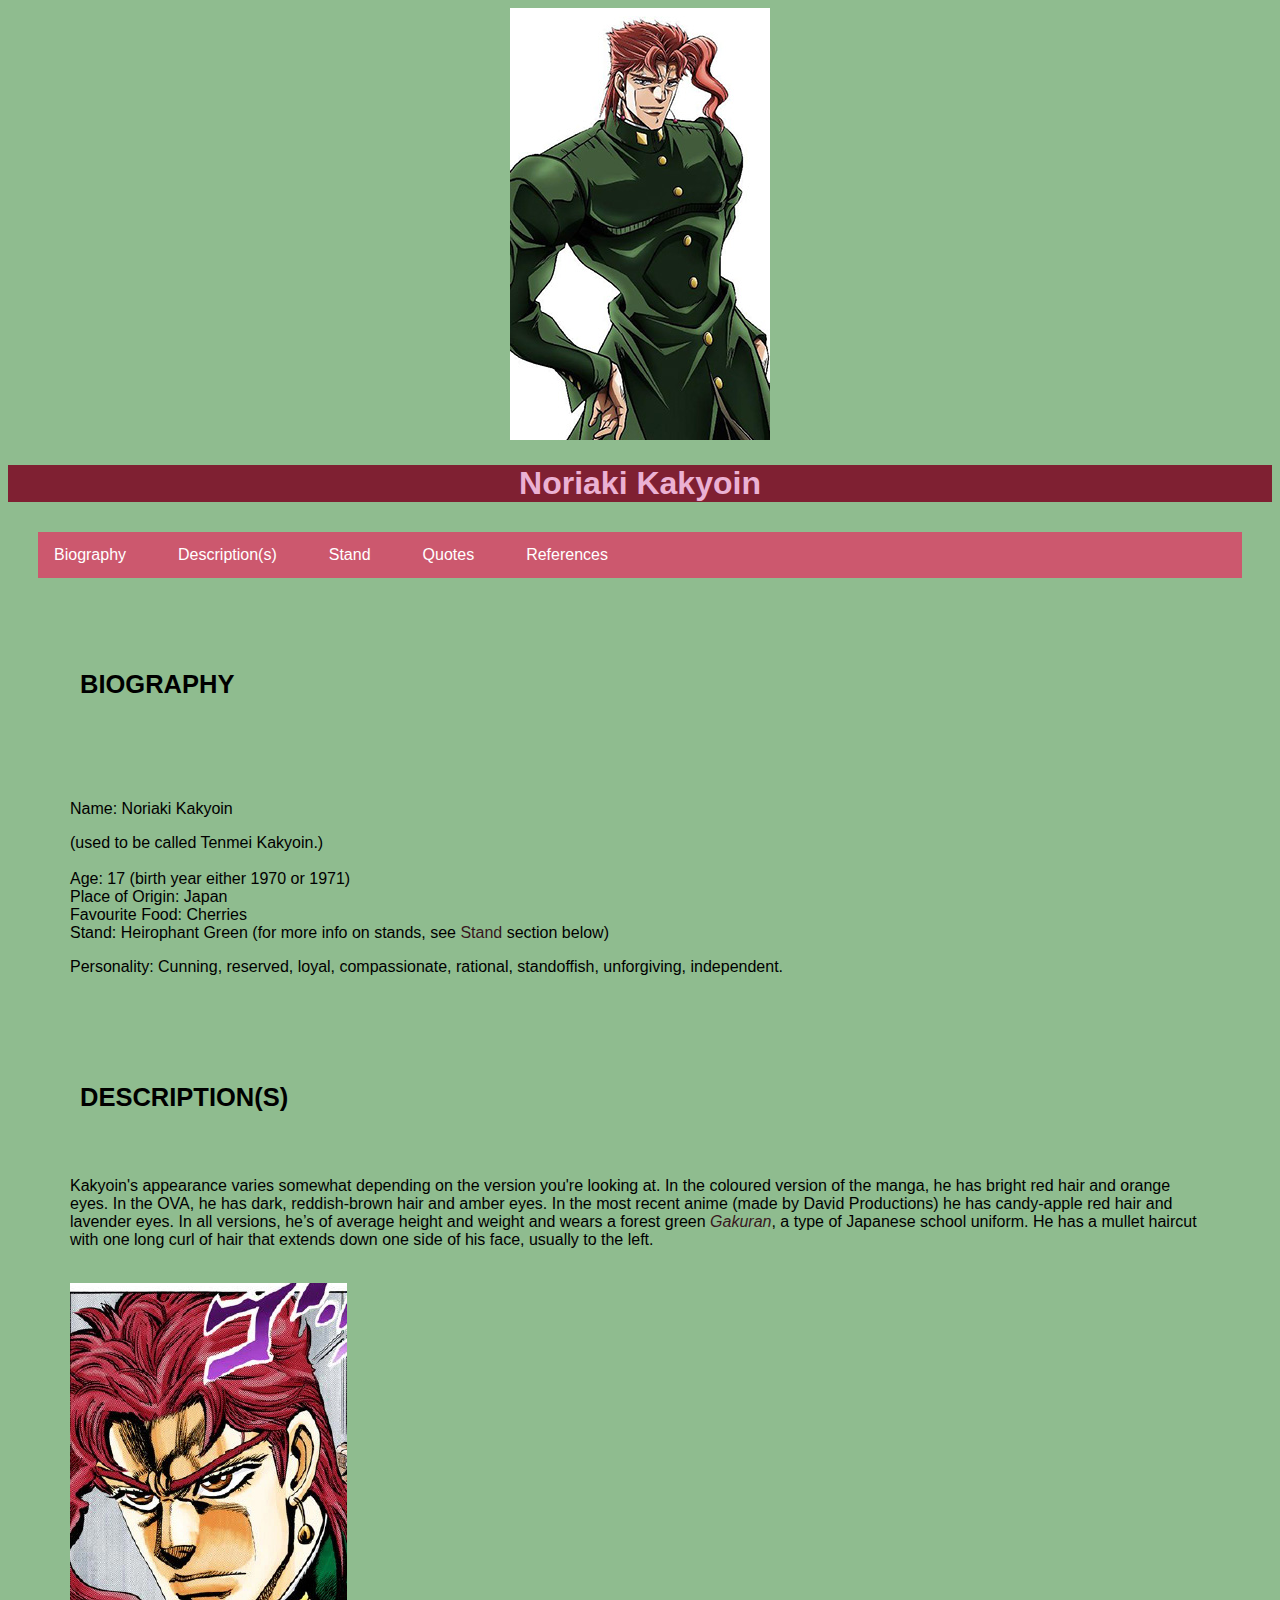
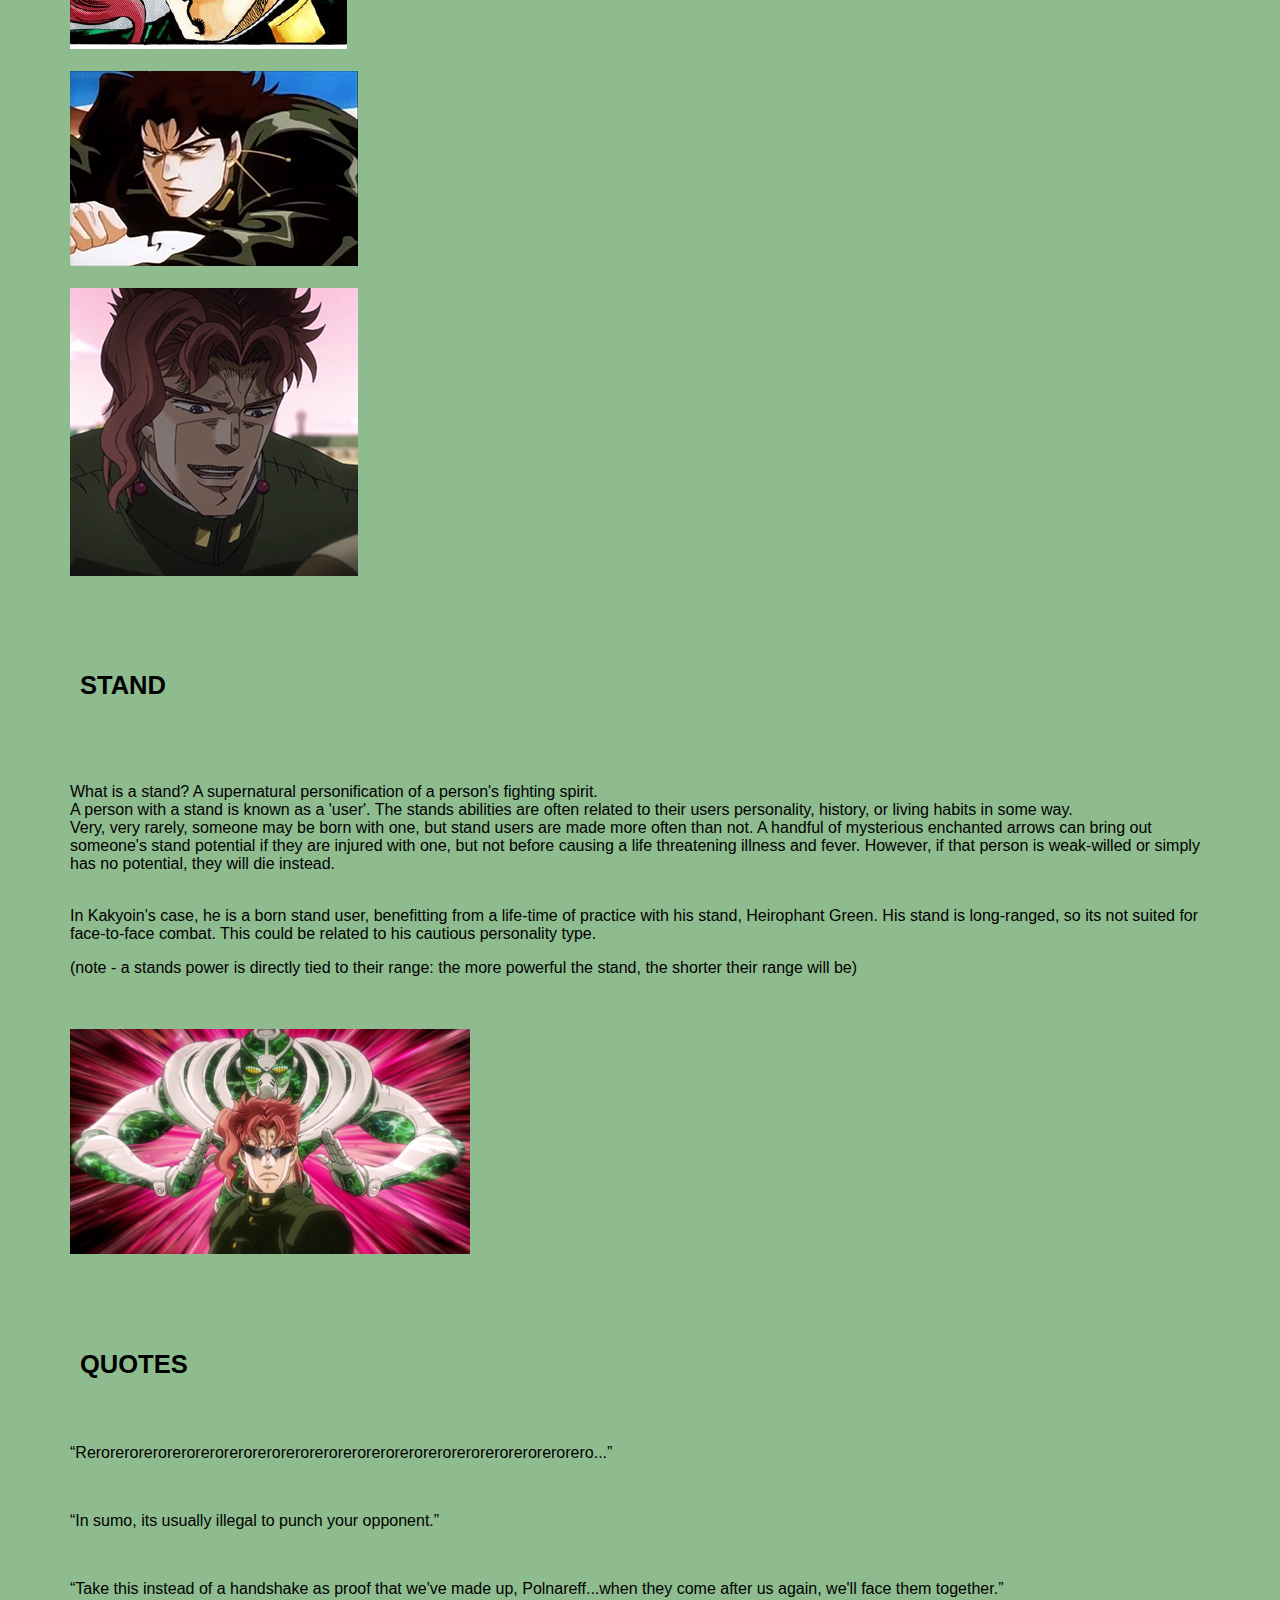
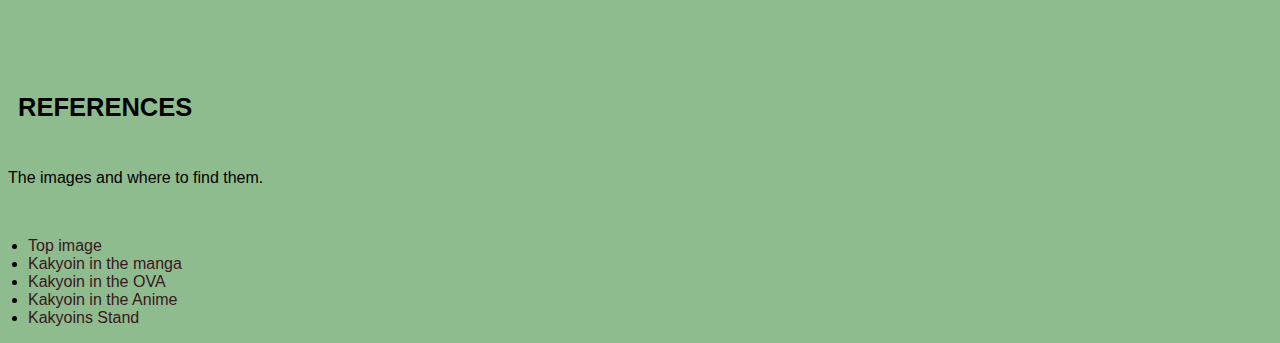
<file: Kakyoin/index.html>
<!doctype html>
<html>
	
<head>
	
<meta charset="utf-8">
<title>FavCharacter</title>
<link href="Kakyoin.css" rel="stylesheet" type="text/css">

</head>
	<body>
	<header>
		<img src="Images/kakyoin_header.jpg" alt="Noriaki Kakyoin">  
	<h1 class="h1">Noriaki Kakyoin</h1> </header>
		<nav class="sticky">
			<ul>
				<li class="p2"><a href="#Biography">Biography</a></li>
				<li class="p2"><a href="#Description(s)">Description(s)</a></li>
				<li class="p2"><a href="#Stand">Stand</a></li>
				<li class="p2"><a href="#Quotes">Quotes</a></li>
				<li class="p2"><a href="#References">References</a></li>
			</ul>
		
		</nav>
		<section><div class="h2"> <h2> <a id="Biography">Biography</a> </h2> </div>
			<br>
			<br>
			<br>
	<div class="p1"><p class="p1">Name: Noriaki Kakyoin <aside>(used to be called Tenmei Kakyoin.)</aside>
	<br>
	Age: 17 (birth year either 1970 or 1971)
	<br>
	Place of Origin: Japan
	<br>
	Favourite Food: Cherries
	<br>
	Stand: Heirophant Green (for more info on stands, see <a href="#Stand">Stand</a> section below)
	<br>
	<dl>Personality: Cunning, reserved, loyal, compassionate, rational, standoffish, unforgiving, independent.</dl> 
	</p> </div>
	
	</section>
	<section><div class="h2"><h2> <a id="Description(s)">Description(s)</a></h2> </div>
		<br>
<p class="p1"> Kakyoin's appearance varies somewhat depending on the version you're looking at. 
	In the coloured version of the manga, he has bright red hair and orange eyes.
	In the OVA, he has dark, reddish-brown hair and amber eyes. In the most recent anime (made by David Productions) he has candy-apple red hair and lavender eyes.

	In all versions, he’s of average height and weight and wears a forest green <i><a href= "https://en.wikipedia.org/wiki/School_uniforms_in_Japan#Gakuran">Gakuran</a></i>, a type of Japanese school uniform. He has a mullet haircut with one long curl of hair that extends down one side of his face, usually to the left. </p>
<br>
	<img src="Images/Kakyoin_Manga.png" alt="Manga Kakyoin">
	<br>
	<br>
	<img src="Images/Kakyoin_OVA.jpg" alt="OVA Kakyoin">
	<br>
	<br>
	<img src="Images/Kakyoin_Anime.jpg" alt="Anime Kakyoin">
	

</section>
	<section><div class="h2"><h2> <a id="Stand">Stand</a> </h2> </div>
		<br>
		<br>
	<p class="p1"> What is a stand? A supernatural personification of a person's fighting spirit.<br> A person with a stand is known as a 'user'. The stands abilities are often related to their users personality, history, or living habits in some way.<br>
	Very, very rarely, someone may be born with one, but stand users are made more often than not. A handful of mysterious enchanted arrows can bring out someone's stand potential if they are injured with one, but not before causing a life threatening illness and fever. However, if that person is weak-willed or simply has no potential, they will die instead. </p>
		<p class="p1">
		<br>
		In Kakyoin's case, he is a born stand user, benefitting from a life-time of practice with his stand, Heirophant Green. His stand is long-ranged, so its not suited for face-to-face combat. This could be related to his cautious personality type.
		<br>
		<aside class="p1">(note - a stands power is directly tied to their range: the more powerful the stand, the shorter their range will be)</aside>
		</p>
		<br>
		<br>
		<img src="Images/Kakyoin_Stand.png" alt="Stand">
		
	</section>
<section><div class="h2"><h2> <a id="Quotes">Quotes</a> </h2> </div>
	<br>
	<p class="p1"><q>Rerorerorerorerorerorerorerorerorerorerorerorerorerorerorerorerorerorero...</q></p>
	<br>
	<p class="p1"><q>In sumo, its usually illegal to punch your opponent.</q></p>
	<br>
	<p class="p1"><q>Take this instead of a handshake as proof that we've made up, Polnareff...when they come after us again, we'll face them together.</q>
	</p>
</section>
<br>
<footer>
	<div class="h2"><h2><a id="References">References</a></h2> </div>
	<p class="p1"> The images and where to find them.</p>
	<br>
	<ul class="ul">
		<li class="p1"><a href="https://media.karousell.com/media/photos/products/2020/02/17/jojos_bizarre_adventure_jjba_stardust_crusaders_noriaki_kakyoin_cosplay_costume_1581928523_4315781e_progressive.jpg"> Top image</a></li>
		
		<li class="p1"><a href="https://pbs.twimg.com/media/ESlNxB1WoAArjvo.png"> Kakyoin in the manga</a></li>
		
		<li class="p1"><a href="https://64.media.tumblr.com/38a489cdd688f62df0b41747ca029511/0b307e8dd36e3eb2-83/s1280x1920/9c8eb82579ccbc7f82712386171ab8bf12feb826.jpg"> Kakyoin in the OVA</a></li>
		
		<li class="p1"><a href="https://64.media.tumblr.com/8a18a11931cf249818b3c9e3491d100f/139c0a2b6c8bdb8e-34/s640x960/1911d989a889e667c60746497fb4a647f8f771ab.jpg"> Kakyoin in the Anime</a></li>
		
		<li class="p1"><a href="https://static.jojowiki.com/images/thumb/b/bf/latest/20210815081727/KakyoinGlasses_hierophant.png/400px-KakyoinGlasses_hierophant.png"> Kakyoins Stand</a></li>
		
	</ul>
</footer>
</body>
</html>
</file>
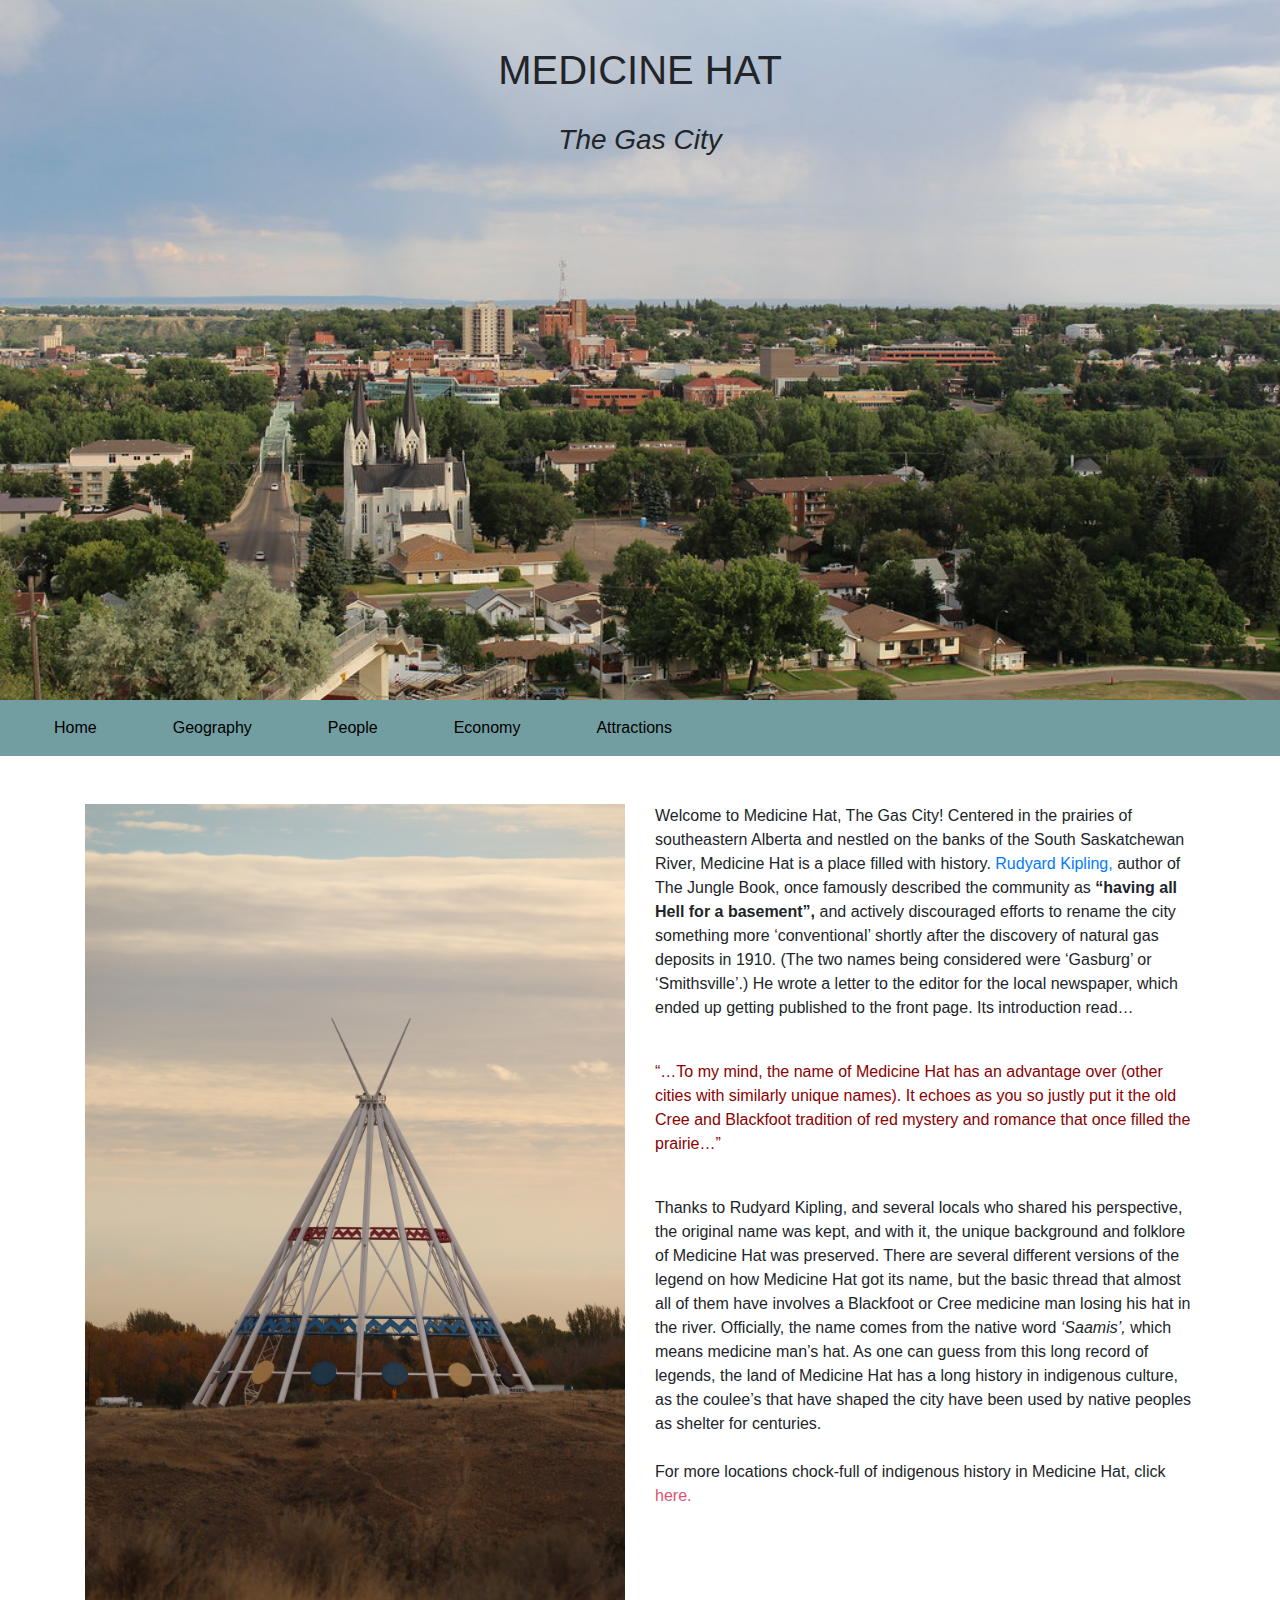
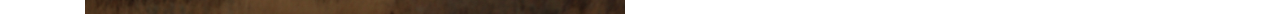
<file: Pages/homepage/index.html>
<!doctype html>
<html>
<head>
<meta charset="utf-8">
<title>Hometown</title>
	
<!------------Bootstrap attachment--------------------->
	
	<!--Adjusts screen size based on device-->
	<meta name="viewport" content="width=device-width, initial-scale=1">
	
	<!-- Latest compiled and minified CSS -->
	<link rel="stylesheet" href="https://cdn.jsdelivr.net/npm/bootstrap@4.6.1/dist/css/bootstrap.min.css">
	

<!------------CSS attachment--------------------------->
	
	<link href="hometown.css" rel="stylesheet" type="text/css">
	
<!-- jQuery library -->
<script src="https://cdn.jsdelivr.net/npm/jquery@3.6.0/dist/jquery.slim.min.js"></script>

<!-- Popper JS -->
<script src="https://cdn.jsdelivr.net/npm/popper.js@1.16.1/dist/umd/popper.min.js"></script>

<!-- Latest compiled JavaScript -->
<script src="https://cdn.jsdelivr.net/npm/bootstrap@4.6.1/dist/js/bootstrap.bundle.min.js"></script>
	
</head>

<body>
	<div class="heroimage">
		<h1 class="herotext">Medicine Hat</h1>
		<br>
		<h3 class="herotextsmall"><i>The Gas City</i></h3>
	</div>
	
	<!-----------------------navigation---------------------------->

<nav class="navbar navbar-expand-md bg-teal navbar-light sticky-top">

	  <!-- Toggler/collapsibe Button -->
	  <button class="navbar-toggler" type="button" data-toggle="collapse" data-target="#collapsibleNavbar">
		<span class="navbar-toggler-icon"></span>
	  </button>

	  <!-- Navbar links -->
	  <div class="collapse navbar-collapse" id="collapsibleNavbar">
		<ul class="navbar-nav">
		  <li class="nav-item">
			<a class="nav-link" href="../homepage/index.html">Home</a>
		  </li>
		  <li class="nav-item">
			<a class="nav-link" href="../geography/index.html">Geography</a>
		  </li>
		  <li class="nav-item">
			<a class="nav-link" href="../people/index.html">People</a>
		  </li>
			<li class="nav-item">
			<a class="nav-link" href="../economy/index.html">Economy</a>
		  </li>
			<li class="nav-item">
			<a class="nav-link" href="../attractions/index.html">Attractions</a>
		  </li>
		</ul>
		
	  </div>
</nav>
	
	<br>
	<br>
	
	<!--Introduction text-->
	<div class="container">
		<div class="row">
			<div class="col-sm-6">
				<img class="img-fluid" src="../../Images/Teepee.JPG" alt="Teepee">
			</div>
			<div class="col-sm-6">
				<p class="heebo">
				Welcome to Medicine Hat, The Gas City! Centered in the prairies of southeastern Alberta and nestled on the banks of the South Saskatchewan River, Medicine Hat is a place filled with history. <a href="https://en.wikipedia.org/wiki/Rudyard_Kipling" target="_blank">Rudyard Kipling,</a> author of The Jungle Book, once famously described the community as <b>“having all Hell for a basement”,</b> and actively discouraged efforts to rename the city something more ‘conventional’ shortly after the discovery of natural gas deposits in 1910. (The two names being considered were ‘Gasburg’ or ‘Smithsville’.) He wrote a letter to the editor for the local newspaper, which ended up getting published to the front page. Its introduction read…
					<br>
					<br>
				<blockquote class="quote">“…To my mind, the name of Medicine Hat has an advantage over (other cities with similarly unique names). It echoes as you so justly put it the old Cree and Blackfoot tradition of red mystery and romance that once filled the prairie…”</blockquote>
					<br>
				Thanks to Rudyard Kipling, and several locals who shared his perspective, the original name was kept, and with it, the unique background and folklore of Medicine Hat was preserved. 
				There are several different versions of the legend on how Medicine Hat got its name, but the basic thread that almost all of them have involves a Blackfoot or Cree medicine man losing his hat in the river. Officially, the name comes from the native word <i>‘Saamis’,</i> which means medicine man’s hat. 
				As one can guess from this long record of legends, the land of Medicine Hat has a long history in indigenous culture, as the coulee’s that have shaped the city have been used by native peoples as shelter for centuries. 
				<br>
				<br>
				For more locations chock-full of indigenous history in Medicine Hat, click <a class= "link" href="https://www.tourismmedicinehat.com/features/indigenous-spaces-places" target="_blank">here.</a> 
				</p>
			</div>
		</div>
	
	</div>
	
	
</body>
</html>
</file>
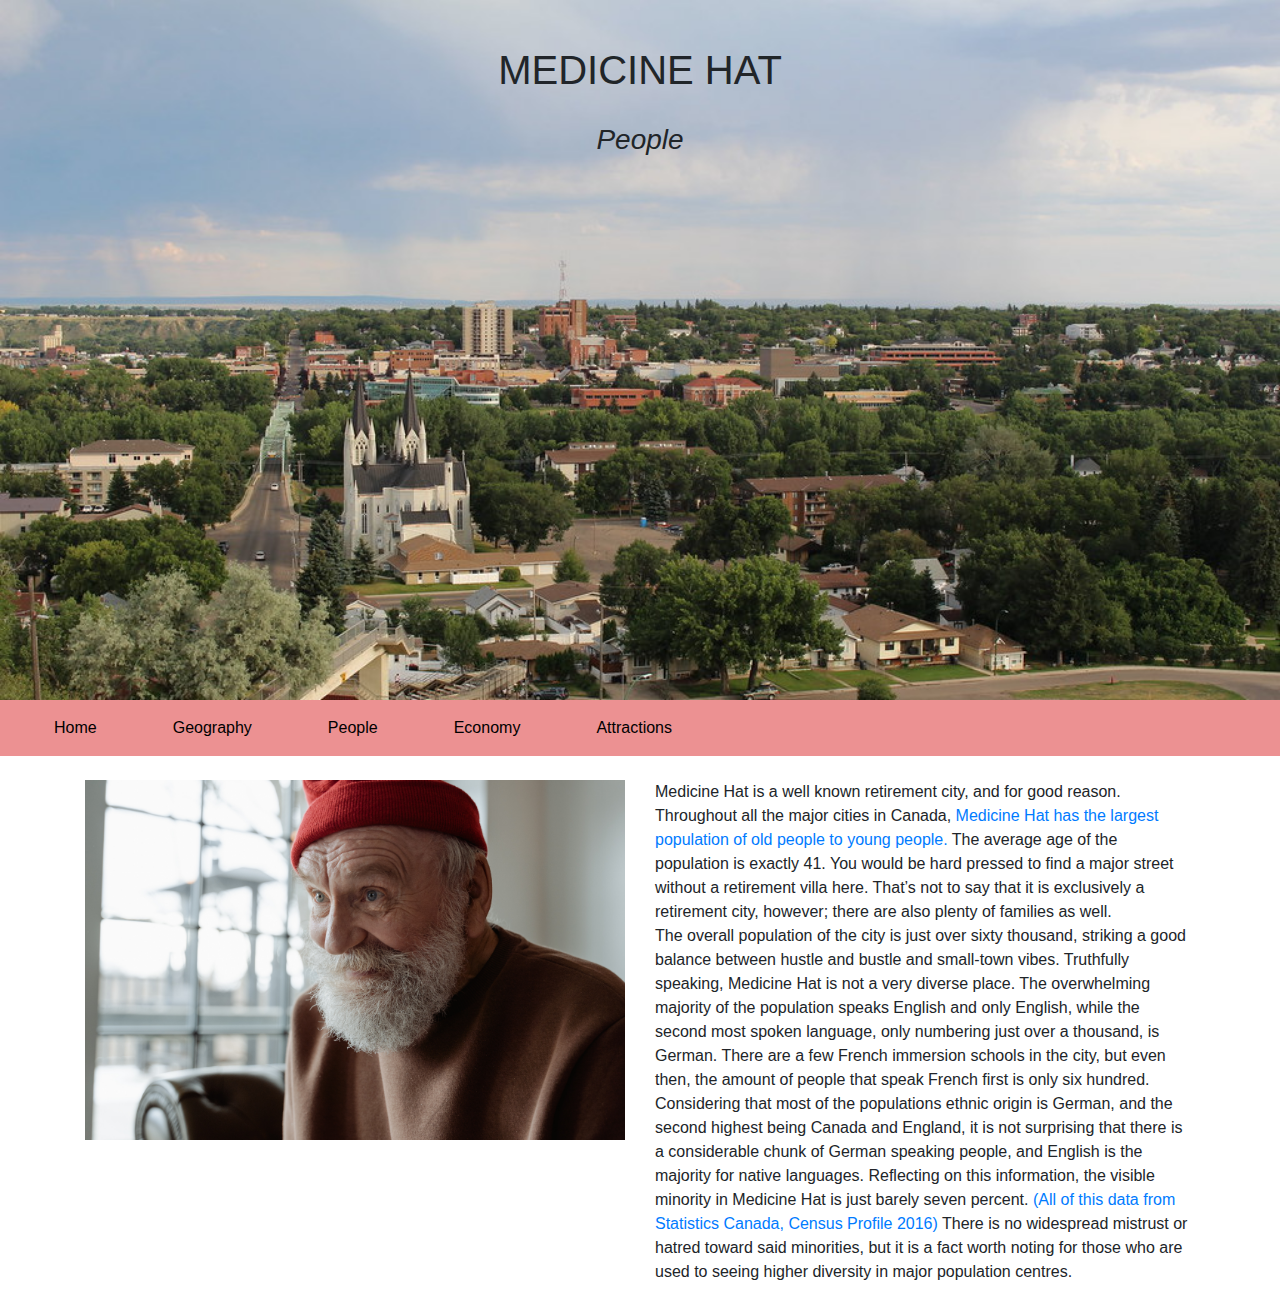
<file: Pages/people/index.html>
<!doctype html>
<html>
<head>
<meta charset="utf-8">
<title>Hometown</title>
	
<!------------Bootstrap attachment--------------------->
	
	<!--Adjusts screen size based on device-->
	<meta name="viewport" content="width=device-width, initial-scale=1">
	
	<!-- Latest compiled and minified CSS -->
	<link rel="stylesheet" href="https://cdn.jsdelivr.net/npm/bootstrap@4.6.1/dist/css/bootstrap.min.css">
	
<!------------CSS attachment--------------------------->
	
	<link href="hometown_people.css" rel="stylesheet" type="text/css">
	
<!-- jQuery library -->
<script src="https://cdn.jsdelivr.net/npm/jquery@3.6.0/dist/jquery.slim.min.js"></script>

<!-- Popper JS -->
<script src="https://cdn.jsdelivr.net/npm/popper.js@1.16.1/dist/umd/popper.min.js"></script>

<!-- Latest compiled JavaScript -->
<script src="https://cdn.jsdelivr.net/npm/bootstrap@4.6.1/dist/js/bootstrap.bundle.min.js"></script>
	
</head>

<body>
	<div class="heroimage">
		<h1 class="herotext">Medicine Hat</h1>
		<br>
		<h3 class="herotextsmall"><i>People</i></h3>
	</div>
	
	<!-----------------------navigation---------------------------->

<nav class="navbar navbar-expand-md bg-teal navbar-light sticky-top">

	  <!-- Toggler/collapsibe Button -->
	  <button class="navbar-toggler" type="button" data-toggle="collapse" data-target="#collapsibleNavbar">
		<span class="navbar-toggler-icon"></span>
	  </button>

	  <!-- Navbar links -->
	  <div class="collapse navbar-collapse" id="collapsibleNavbar">
		<ul class="navbar-nav">
		  <li class="nav-item">
			<a class="nav-link" href="../homepage/index.html">Home</a>
		  </li>
		  <li class="nav-item">
			<a class="nav-link" href="../geography/index.html">Geography</a>
		  </li>
		  <li class="nav-item">
			<a class="nav-link" href="../people/index.html">People</a>
		  </li>
			<li class="nav-item">
			<a class="nav-link" href="../economy/index.html">Economy</a>
		  </li>
			<li class="nav-item">
			<a class="nav-link" href="index.html">Attractions</a>
		  </li>
		</ul>
		
	  </div>
</nav>
	<br>
	
	<!--text-->
	<div class="container">
		<div class="row">
			<div class="col-sm-6">
				<img class="img-fluid" src="../../Images/oldman.jpg" alt="OldMan">
			</div>
			<div class="col-sm-6">
				<p class="heebo">
				Medicine Hat is a well known retirement city, and for good reason. Throughout all the major cities in Canada, <a href="https://medicinehatnews.com/news/local-news/2022/04/28/hats-population-getting-older-faster/" target="_blank">Medicine Hat has the largest population of old people to young people.</a> The average age of the population is exactly 41. You would be hard pressed to find a major street without a retirement villa here. That’s not to say that it is exclusively a retirement city, however; there are also plenty of families as well. 
					<br>
				The overall population of the city is just over sixty thousand, striking a good balance between hustle and bustle and small-town vibes. 
				Truthfully speaking, Medicine Hat is not a very diverse place. The overwhelming majority of the population speaks English and only English, while the second most spoken language, only numbering just over a thousand, is German. There are a few French immersion schools in the city, but even then, the amount of people that speak French first is only six hundred. Considering that most of the populations ethnic origin is German, and the second highest being Canada and England, it is not surprising that there is a considerable chunk of German speaking people, and English is the majority for native languages. Reflecting on this information, the visible minority in Medicine Hat is just barely seven percent. <a href="https://www12.statcan.gc.ca/census-recensement/2016/dp-pd/prof/details/page.cfm?Lang=E&Geo1=POPC&Code1=0523&Geo2=PR&Code2=47&Data=Count&SearchText=Medicine%20Hat&SearchType=Begins&SearchPR=01&B1=All" target="_blank">(All of this data from Statistics Canada, Census Profile 2016)</a> There is no widespread mistrust or hatred toward said minorities, but it is a fact worth noting for those who are used to seeing higher diversity in major population centres. 
				</p>
			</div>
		</div>
	</div>
	
</body>
</html>
</file>
<file: Kakyoin/Kakyoin.css>
@charset "utf-8";
/* CSS Document */


/*any defaults for the overall look of the page*/
html{
	background-color: darkseagreen; 
}

header{
	background-color: darkseagreen;
		text-align: center; }

.h2 {font-family:Gotham, "Helvetica Neue", Helvetica, Arial, "sans-serif"; 
	text-transform: uppercase;
	float: center;
	padding: 10px 10px;
	font-size: 17px;
	hover: 17px;
}
section{
	
	max-width:1200px;
	box-sizing: border-box;
	margin:0 auto;
	padding: 30px;
	/*This will make section size of all of the content, even floating content.*/
	overflow:hidden;}

.p1 {font-family: 'Inter Tight', sans-serif;
}
.p2 {font-family: 'Roboto', sans-serif;
}
.h1 {font-family: 'Inter Tight', sans-serif;
	background-color: #7F2032;
	color: #EBB1D3;
}
/************************NavBar*********************************/
nav ul {
  list-style-type: none;
  margin: 30px;
  padding: 0;
  overflow: hidden;
  background-color: #CC586E;
}

nav li {
  float: left;
	padding-right: 20px;
	font-size: 15px;
	text-align: center;
}
nav li a:link {
  display: block;
  color: white;
  text-align: center;
  padding: 14px 16px;
  text-decoration: none;
}
nav li a:hover {
  background-color: #244921;
}

.sticky{
	position: -webkit-sticky;
  position: sticky;
  top: 0;
}
/*********Links*************/
/*default look*/
a:link{
	font-size: 16px;
	color: #371720;
	text-decoration: none;
}
/*previously visted*/
a:visited{
	font-size: 16px;
	color:#00157A; 
	text-decoration: none;
}
a:hover{
	font-size: 16px;
	color:#345A31;
		/*remove underline*/
	text-decoration:none; }

a:active{
	font-size: 16px;
	color:#1CB524;
	text-decoration: none; }


/*********Lists************/

.ul {text-align: match-parent;
	padding-left: 20px;}
</file>
<file: Pages/homepage/hometown.css>
@charset "utf-8";
/* CSS Document */

.heroimage {background-image: url("../../Images/MedicineHat.jpg") ; 
height: 700px;
background-size: cover;
position: relative;
}

.herotext {
	text-align: center;
	position: absolute;
  	top: 10%;
 	left: 50%;
  	transform: translate(-50%, -50%);
	font-family: 'Poppins', sans-serif;
	text-transform: uppercase;
	
}

.herotextsmall {
	text-align: center;
	position: absolute;
  	top: 20%;
 	left: 50%;
  	transform: translate(-50%, -50%);
	font-family: 'Poppins', sans-serif;
}

.link, visited {
	color: #DB5375;
	text-emphasis: bold; 
}

a:hover {color:#7615AF;
text-decoration: none; }

.bg-teal{
	background-color:#729EA1;
}

.nav-item:hover{
	background-color: #297B80;
 	color: white;
}
.nav-link{
	color: black !important;
	font-family: 'Heebo', sans-serif;
}

.navbar-nav > li{
  margin-left:30px;
  margin-right:30px;
}

.heebo {font-family: 'Heebo', sans-serif;
}

.quote {color: darkred; }
</file>
<file: Pages/people/hometown_people.css>
@charset "utf-8";
/* CSS Document */

.heroimage {background-image: url("../../Images/MedicineHat.jpg") ; 
height: 700px;
background-size: cover;
position: relative;
}

.herotext {
	text-align: center;
	position: absolute;
  	top: 10%;
 	left: 50%;
  	transform: translate(-50%, -50%);
	font-family: 'Poppins', sans-serif;
	text-transform: uppercase;
}

.herotextsmall {
	text-align: center;
	position: absolute;
  	top: 20%;
 	left: 50%;
  	transform: translate(-50%, -50%);
	font-family: 'Poppins', sans-serif;
}

.link {
	color: #00961F;
}

a:hover {color:#7615AF;
text-decoration: none; }

.bg-teal{
	background-color:#EC9192;
}

.nav-item:hover{
	background-color: #E47475;
 	color: white;
}
.nav-link{
	color: black !important;
	font-family: 'Heebo', sans-serif;
	
}
.navbar-nav > li{
  margin-left:30px;
  margin-right:30px;
}
.heebo {font-family: 'Heebo', sans-serif;
}
</file>
